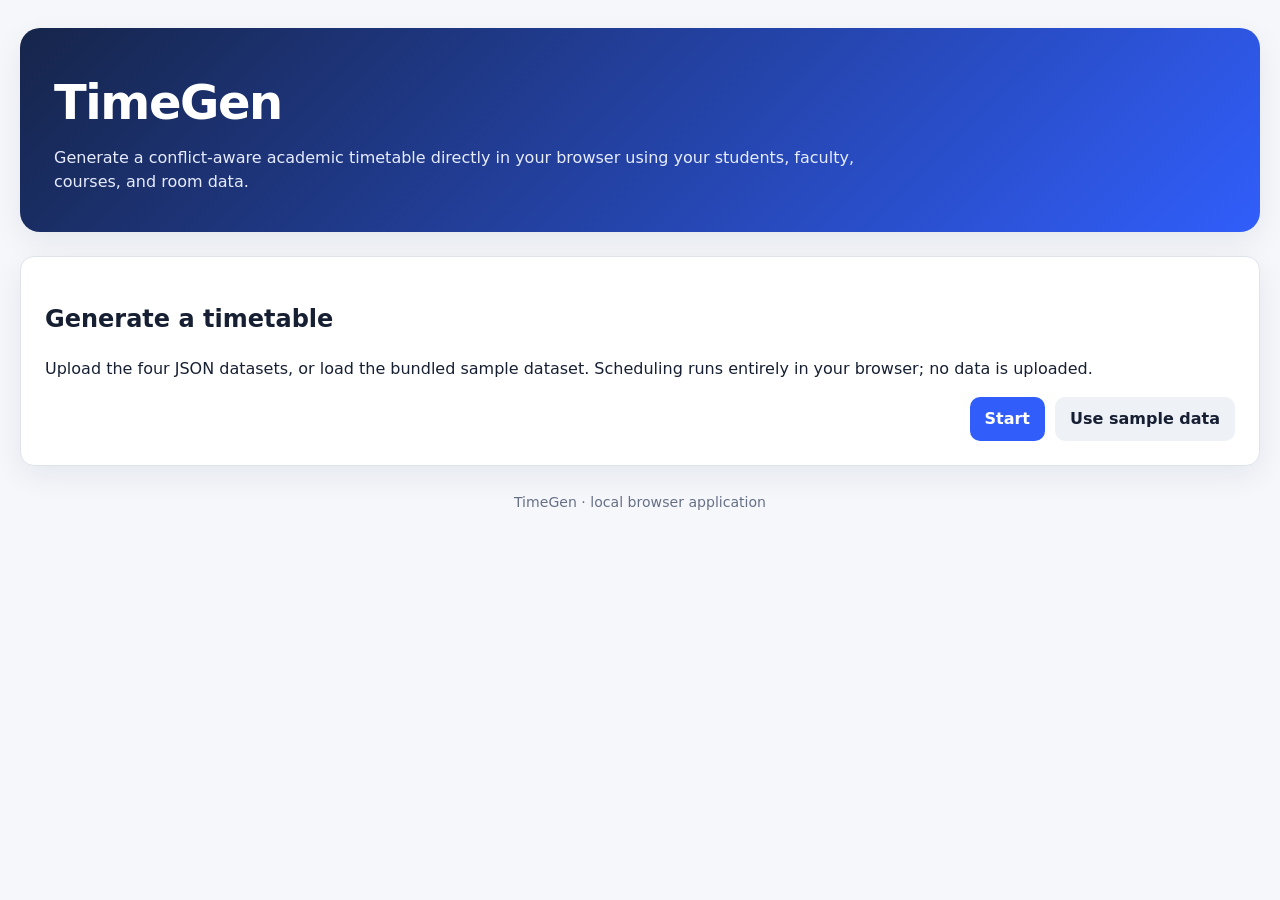
<file: index.html>
<!doctype html>
<html lang="en">
<head>
  <meta charset="utf-8">
  <meta name="viewport" content="width=device-width, initial-scale=1">
  <meta name="description" content="Local, browser-based academic timetable generator using constraint-aware scheduling.">
  <title>TimeGen — Academic Timetable Generator</title>
  <link rel="stylesheet" href="style.css">
</head>
<body>
  <div class="container">
    <header>
      <h1>TimeGen</h1>
      <p>Generate a conflict-aware academic timetable directly in your browser using your students, faculty, courses, and room data.</p>
    </header>

    <main>
      <section id="landingSection" class="card">
        <h2>Generate a timetable</h2>
        <p>Upload the four JSON datasets, or load the bundled sample dataset. Scheduling runs entirely in your browser; no data is uploaded.</p>
        <div class="step-navigation">
          <button id="startBtn" class="btn">Start</button>
          <button id="sampleBtn" class="btn secondary">Use sample data</button>
        </div>
      </section>

      <section id="workflowSection" class="workflow hidden" aria-label="Timetable configuration">
        <article class="step">
          <div class="step-header"><div class="step-number">1</div><h3>Upload student data</h3></div>
          <div class="form-group">
            <label for="studentFile">Student choices (JSON)</label>
            <input type="file" id="studentFile" accept=".json,application/json">
            <div id="studentUploadStatus" class="upload-status"></div>
          </div>
          <div class="step-navigation"><button id="nextToStep2" class="btn">Next</button></div>
        </article>

        <article class="step hidden" id="step2">
          <div class="step-header"><div class="step-number">2</div><h3>Upload faculty data</h3></div>
          <div class="form-group">
            <label for="facultyFile">Faculty assignments and availability (JSON)</label>
            <input type="file" id="facultyFile" accept=".json,application/json">
            <div id="facultyUploadStatus" class="upload-status"></div>
          </div>
          <div class="step-navigation">
            <button id="backToStep1" class="btn secondary">Back</button>
            <button id="nextToStep3" class="btn">Next</button>
          </div>
        </article>

        <article class="step hidden" id="step3">
          <div class="step-header"><div class="step-number">3</div><h3>Upload courses and rooms</h3></div>
          <div class="form-grid">
            <div class="form-group">
              <label for="courseFile">Courses (JSON)</label>
              <input type="file" id="courseFile" accept=".json,application/json">
              <div id="courseUploadStatus" class="upload-status"></div>
            </div>
            <div class="form-group">
              <label for="roomFile">Rooms/labs (JSON)</label>
              <input type="file" id="roomFile" accept=".json,application/json">
              <div id="roomUploadStatus" class="upload-status"></div>
            </div>
          </div>
          <div class="step-navigation">
            <button id="backToStep2" class="btn secondary">Back</button>
            <button id="nextToStep4" class="btn">Next</button>
          </div>
        </article>

        <article class="step hidden" id="step4">
          <div class="step-header"><div class="step-number">4</div><h3>Scheduling preferences</h3></div>
          <div class="form-grid">
            <div class="form-group">
              <label for="semester">Semester</label>
              <select id="semester">
                <option value="1">Semester 1</option><option value="2">Semester 2</option>
                <option value="3">Semester 3</option><option value="4">Semester 4</option>
                <option value="5">Semester 5</option><option value="6">Semester 6</option>
                <option value="7">Semester 7</option><option value="8">Semester 8</option>
              </select>
            </div>
            <div class="form-group">
              <label for="program">Program</label>
              <input id="program" value="General Undergraduate" maxlength="80">
            </div>
          </div>
          <div class="form-group" style="margin-top:16px">
            <div class="checkbox-row"><input type="checkbox" id="avoidLunchBreakClasses" checked><label for="avoidLunchBreakClasses">Reserve 13:00–14:00 for lunch</label></div>
            <div class="checkbox-row"><input type="checkbox" id="optimizeForFacultyPreference" checked><label for="optimizeForFacultyPreference">Prefer faculty-selected days and times</label></div>
            <div class="checkbox-row"><input type="checkbox" id="balanceClassLoad" checked><label for="balanceClassLoad">Balance daily class load</label></div>
          </div>
          <div class="step-navigation">
            <button id="backToStep3" class="btn secondary">Back</button>
            <button id="generateBtn" class="btn">Generate timetable</button>
          </div>
        </article>
      </section>

      <section id="resultsSection" class="results-section hidden" aria-live="polite">
        <div id="statusMessage" class="status">Preparing timetable...</div>

        <article class="card algorithm-panel">
          <h2>Solver progress</h2>
          <p>Heuristic search progress from the actual generation run.</p>
          <div id="algorithmVisualization" class="algorithm-canvas-container"></div>
        </article>

        <article class="card">
          <div class="controls">
            <div class="filters">
              <div class="form-group">
                <label for="viewFilter">Filter</label>
                <select id="viewFilter">
                  <option value="all">All classes</option>
                  <option value="faculty">Faculty</option>
                  <option value="room">Room</option>
                  <option value="batch">Batch</option>
                </select>
              </div>
              <div class="form-group">
                <label for="filterValue">Value</label>
                <select id="filterValue" disabled><option value="">All</option></select>
              </div>
            </div>
            <div class="actions no-print">
              <button id="exportPDF" class="btn secondary">Print / PDF</button>
              <button id="exportExcel" class="btn secondary">Excel-compatible export</button>
              <button id="exportJSON" class="btn secondary">Export JSON</button>
              <button id="exportCSV" class="btn secondary">Export CSV</button>
              <button id="printTimetable" class="btn">Print</button>
            </div>
          </div>

          <div class="timetable-wrap">
            <table id="timetable">
              <thead><tr><th>Time</th><th>Monday</th><th>Tuesday</th><th>Wednesday</th><th>Thursday</th><th>Friday</th><th>Saturday</th></tr></thead>
              <tbody></tbody>
            </table>
          </div>

          <div class="metrics">
            <div class="metric"><div id="conflictFreeMetric" class="metric-value">—</div><div class="metric-label">Hard conflicts</div></div>
            <div class="metric"><div id="facultyMetric" class="metric-value">—</div><div class="metric-label">Faculty preference score</div></div>
            <div class="metric"><div id="roomMetric" class="metric-value">—</div><div class="metric-label">Room assignment rate</div></div>
            <div class="metric"><div id="scheduledMetric" class="metric-value">—</div><div class="metric-label">Sessions placed</div></div>
          </div>
        </article>

        <article class="card">
          <h2>Constraint summary</h2>
          <div class="constraint-grid">
            <div class="constraint"><h4>Faculty</h4><div class="progress"><div id="facultyProgress" class="progress-bar"></div></div><p id="facultyConstraint">—</p></div>
            <div class="constraint"><h4>Students</h4><div class="progress"><div id="studentProgress" class="progress-bar"></div></div><p id="studentConstraint">—</p></div>
            <div class="constraint"><h4>Rooms</h4><div class="progress"><div id="roomProgress" class="progress-bar"></div></div><p id="roomConstraint">—</p></div>
            <div class="constraint"><h4>Time</h4><div class="progress"><div id="timeProgress" class="progress-bar"></div></div><p id="timeConstraint">—</p></div>
          </div>
        </article>

        <div class="step-navigation no-print"><button id="regenerateBtn" class="btn">Regenerate</button></div>
      </section>
    </main>

    <footer>TimeGen · local browser application</footer>
  </div>

  <script src="algorithm-visualization.js" defer></script>
  <script src="script.js" defer></script>
</body>
</html>
</file>
<file: style.css>
:root{
  --bg:#f5f7fb;
  --surface:#fff;
  --text:#172033;
  --muted:#667085;
  --border:#dfe4ec;
  --primary:#315efb;
  --primary-dark:#2345c7;
  --success:#12753e;
  --warning:#9a6700;
  --danger:#b42318;
  --shadow:0 10px 30px rgba(16,24,40,.07);
  --radius:14px;
  --font:Inter,ui-sans-serif,system-ui,-apple-system,BlinkMacSystemFont,"Segoe UI",sans-serif;
}
*{box-sizing:border-box}
html{scroll-behavior:smooth}
body{margin:0;background:var(--bg);color:var(--text);font-family:var(--font);line-height:1.5}
button,input,select{font:inherit}
button{cursor:pointer}
.container{max-width:1400px;margin:0 auto;padding:28px 20px 48px}
header{background:linear-gradient(135deg,#16254a,#315efb);color:#fff;border-radius:20px;padding:38px 34px;box-shadow:var(--shadow);margin-bottom:24px}
header h1{margin:0 0 8px;font-size:clamp(2rem,4vw,3rem);letter-spacing:-.03em}
header p{margin:0;max-width:820px;color:#e7ecff}
.card{background:var(--surface);border:1px solid var(--border);border-radius:var(--radius);box-shadow:var(--shadow);padding:24px;margin-bottom:18px}
.workflow{display:grid;gap:16px}
.step{border:1px solid var(--border);border-radius:var(--radius);background:var(--surface);padding:20px}
.step-header{display:flex;align-items:center;gap:12px;margin-bottom:16px}
.step-number{display:grid;place-items:center;width:34px;height:34px;border-radius:50%;background:#e9efff;color:var(--primary);font-weight:700}
.step-header h3{margin:0;font-size:1.1rem}
.form-grid{display:grid;grid-template-columns:repeat(2,minmax(0,1fr));gap:16px}
.form-group{display:flex;flex-direction:column;gap:8px}
label{font-weight:600}
input[type=file],select{width:100%;border:1px solid var(--border);border-radius:10px;background:#fff;padding:10px 12px;color:var(--text)}
input[type=checkbox]{accent-color:var(--primary);width:18px;height:18px}
.checkbox-row{display:flex;align-items:center;gap:9px}
.upload-status{min-height:22px;color:var(--muted);font-size:.9rem}
.status-ok{color:var(--success)}
.status-error{color:var(--danger)}
.step-navigation,.actions,.filters{display:flex;flex-wrap:wrap;gap:10px;align-items:center}
.step-navigation{justify-content:flex-end;margin-top:16px}
.btn{border:0;border-radius:10px;padding:10px 15px;background:var(--primary);color:#fff;font-weight:650}
.btn:hover{background:var(--primary-dark)}
.btn.secondary{background:#eef2f7;color:var(--text)}
.btn.secondary:hover{background:#e4e9f0}
.btn:disabled{opacity:.55;cursor:not-allowed}
.results-section{margin-top:24px}
.status{padding:12px 14px;border-radius:10px;background:#eef2ff;color:#243b85;margin-bottom:16px}
.status.success{background:#ecfdf3;color:var(--success)}
.status.error{background:#fef3f2;color:var(--danger)}
.controls{display:flex;justify-content:space-between;gap:16px;flex-wrap:wrap;align-items:flex-end}
.filters{flex:1}
.filters .form-group{min-width:200px}
.timetable-wrap{overflow:auto;border:1px solid var(--border);border-radius:12px;margin-top:18px}
table{border-collapse:collapse;width:100%;min-width:980px;background:#fff}
th,td{border:1px solid var(--border);vertical-align:top}
th{background:#f8fafc;padding:12px;text-align:left}
td{padding:9px;min-width:140px;height:100px}
.time-cell{font-weight:700;background:#fbfcfe;white-space:nowrap}
.class-card{border:1px solid #cfd8f6;border-radius:9px;padding:9px;margin-bottom:8px;background:#f7f9ff}
.class-card:last-child{margin-bottom:0}
.class-name{font-weight:700;font-size:.92rem}
.class-meta{font-size:.78rem;color:var(--muted);margin-top:3px}
.empty{color:#98a2b3;font-size:.85rem}
.metrics{display:grid;grid-template-columns:repeat(4,minmax(0,1fr));gap:12px;margin-top:18px}
.metric{border:1px solid var(--border);border-radius:12px;padding:16px;background:#fff}
.metric-value{font-size:1.65rem;font-weight:750}
.metric-label{font-size:.86rem;color:var(--muted)}
.constraint-grid{display:grid;grid-template-columns:repeat(4,minmax(0,1fr));gap:12px}
.constraint{border:1px solid var(--border);border-radius:12px;padding:15px}
.constraint h4{margin:0 0 7px}
.constraint p{margin:0;color:var(--muted);font-size:.9rem}
.progress{height:8px;background:#eef2f6;border-radius:99px;overflow:hidden;margin:10px 0}
.progress-bar{height:100%;background:var(--primary);width:0}
.algorithm-canvas-container{background:#fff;border:1px solid var(--border);border-radius:12px;overflow:hidden;min-height:300px}
footer{color:var(--muted);text-align:center;padding-top:8px;font-size:.88rem}
.hidden{display:none!important}
@media(max-width:1000px){.metrics,.constraint-grid{grid-template-columns:repeat(2,minmax(0,1fr))}}
@media(max-width:700px){.container{padding:16px 12px 32px}.form-grid{grid-template-columns:1fr}.metrics,.constraint-grid{grid-template-columns:1fr}header{padding:28px 22px}.step{padding:16px}}
@media print{
  body{background:#fff}
  header,.workflow,.controls,.algorithm-panel,footer,#statusMessage,.metrics,.constraint-grid .constraint p,.no-print{display:none!important}
  .results-section{margin:0}
  .card{box-shadow:none;border:0;padding:0}
  .timetable-wrap{border:0;overflow:visible}
  table{min-width:0;font-size:10px}
  th,td{padding:5px}
}
</file>
